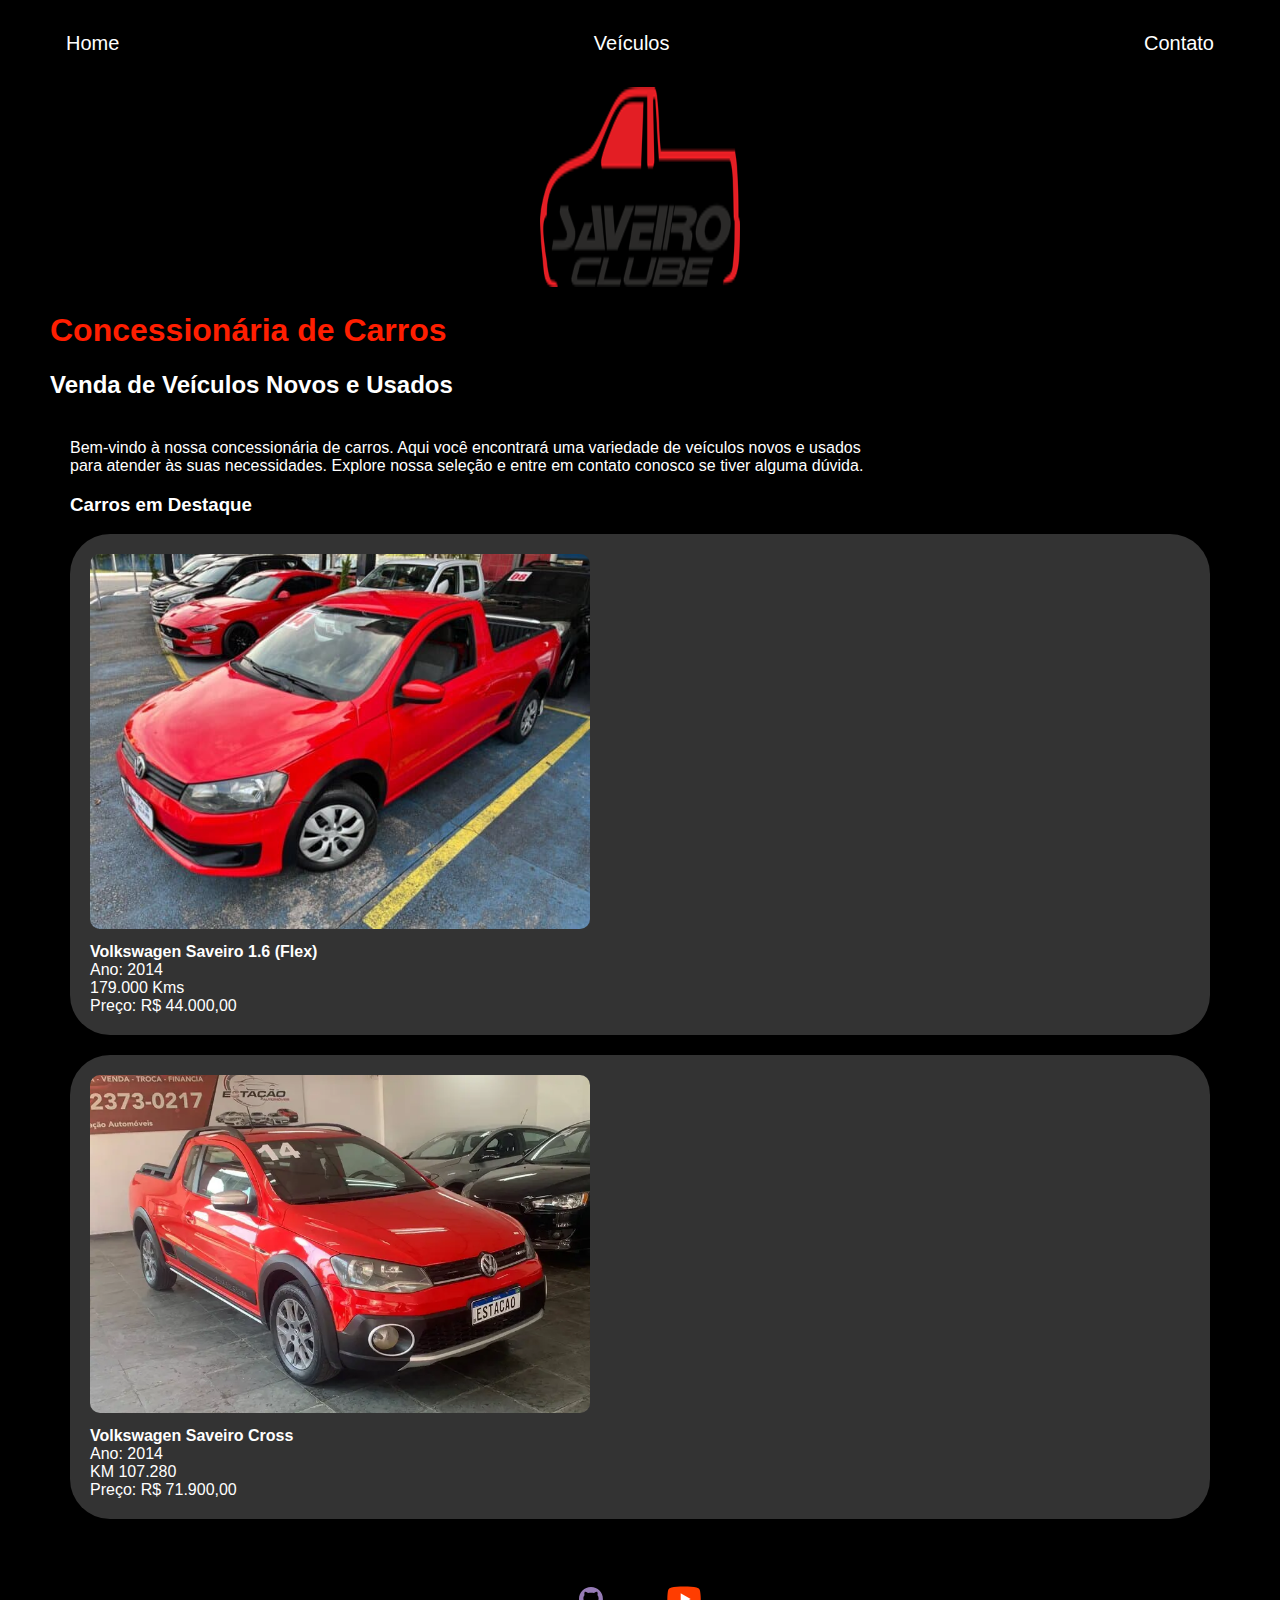
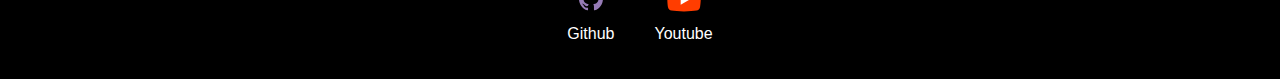
<file: index.html>
<!DOCTYPE html>
<html lang="pt-br">
    <head>
        <meta charset="UTF-8">
        <meta http-equiv="X-UA-Compatible" content="IE=edge">
        <meta name="viewport" content="width=device-width, initial-scale=1.0">
        <title>Concessionária de Carros</title>
        <link rel="stylesheet" href="index.css">
    </head>
    <body>
        <div class="container">
            <nav>
                <ul>
                    <li>
                        <a href="index.html">Home</a>
                    </li>
                    <li>
                        <a href="veiculos.html">Veículos</a>
                    </li>
                    <li>
                        <a href="contact.html">Contato</a>
                    </li>
                </ul>
            </nav>
            <header>
                <div class="center">
                    <img src="./img/saveiro_logo.png" alt="Logo da Concessionária">
                </div>
                <h1>Concessionária de Carros</h1>
                <h2>Venda de Veículos Novos e Usados</h2>
            </header>
            <main>
                <section>
                    Bem-vindo à nossa concessionária de carros. Aqui você encontrará uma variedade de veículos novos e usados <br>
                    para atender às suas necessidades. Explore nossa seleção e entre em contato conosco se tiver alguma dúvida.
                    <br><h3>Carros em Destaque</h3>
                    <div class="car">
                        <a href="SaveiroG6.html"> <img src="./img/saveiroFOGO.jpg" alt="Volkswagen Saveiro 1.6 (Flex)" style="width: 500px;"> </a>
                        <h4>Volkswagen Saveiro 1.6 (Flex)</h4>
                        <p>Ano: 2014</p>
                        <p>179.000 Kms</p>
                        <p>Preço: R$ 44.000,00</p>
                    </div>
                    <div class="car">
                        <a href="SaveiroCross.html"> <img src="./img/saveirodeTiozao.webp" alt="Volkswagen Saveiro Cross 1.6 (Flex) (cab. Estendida) 2014" style="width: 500px;"> </a>
                        <h4>Volkswagen Saveiro Cross</h4>
                        <p>Ano: 2014</p>
                        <p>KM 107.280</p>
                        <p>Preço: R$ 71.900,00</p>
                    </div>
                </section>
            </main>
            <footer>
                <a href="https://github.com/FrancelinoNeto" target="_blank" rel="noopener noreferrer">
                    <img src="./img/github.svg" alt="GitHub">
                    <p>Github</p>
                </a>
                <a href="https://www.youtube.com/@francelinoneto1263" target="_blank" rel="noopener noreferrer">
                    <img src="./img/youtube.svg" alt="YouTube">
                    <p>Youtube</p>
                </a>
            </footer>
        </div>
    </body>
</html>
</file>
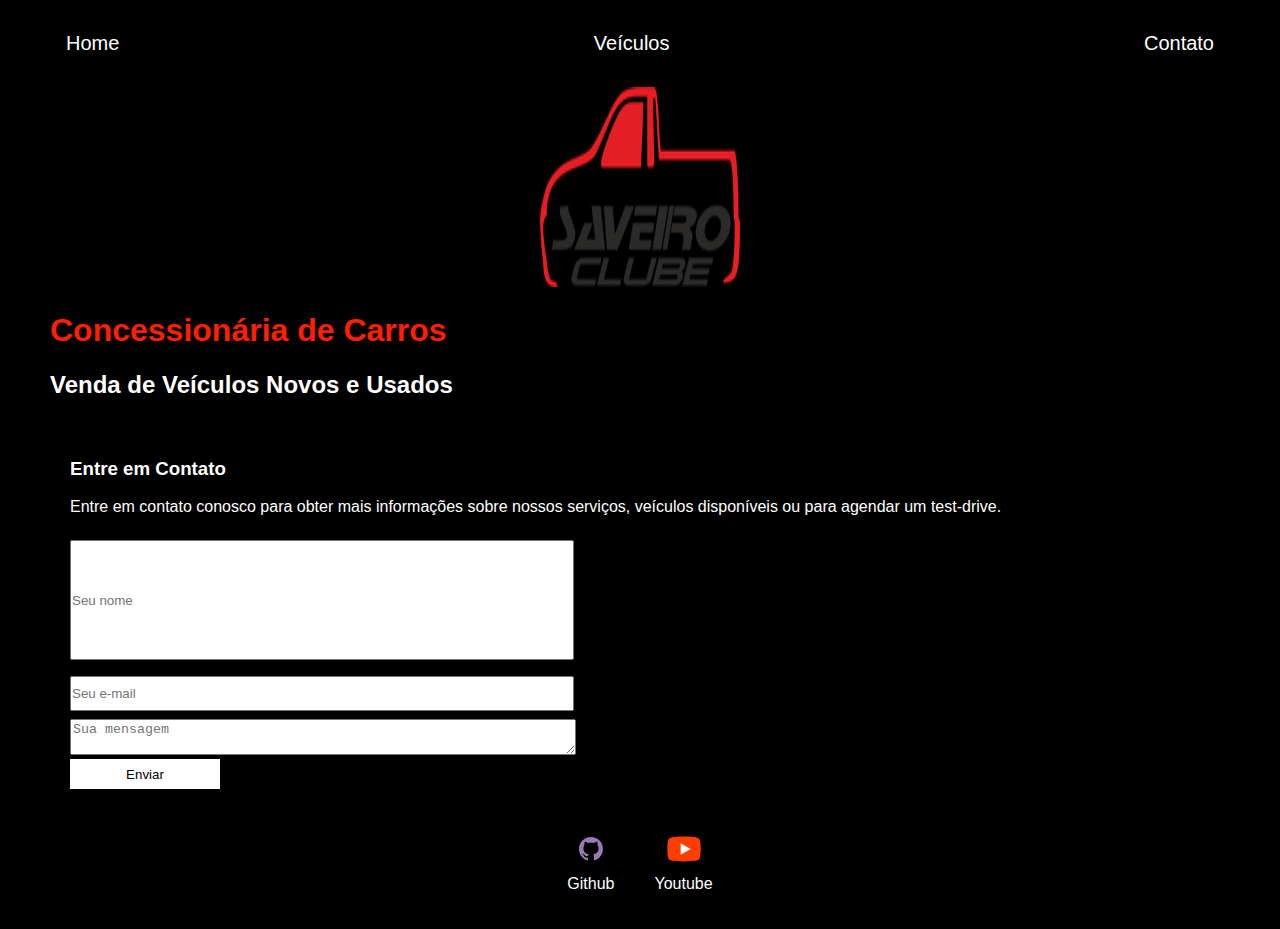
<file: contact.html>
<!DOCTYPE html>
<html lang="pt-br">
<head>
    <meta charset="UTF-8">
    <meta http-equiv="X-UA-Compatible" content="IE=edge">
    <meta name="viewport" content="width=device-width, initial-scale=1.0">
    <title>Concessionária de Carros - Contato</title>
    <link rel="stylesheet" href="index.css">
</head>
<body>
    <div class="container">
        <nav>
            <ul>
                <li>
                    <a href="index.html">Home</a>
                </li>
                <li>
                    <a href="veiculos.html">Veículos</a>
                </li>
                <li>
                    <a href="contact.html">Contato</a>
                </li>
            </ul>
        </nav>
        <header>
            <div class="center">
                <img src="./img/saveiro_logo.png" alt="Logo da Concessionária">
            </div>
            <h1>Concessionária de Carros</h1>
            <h2>Venda de Veículos Novos e Usados</h2>
        </header>
        <main>
            <section>
                <h3>Entre em Contato</h3>
                <p>Entre em contato conosco para obter mais informações sobre nossos serviços, veículos disponíveis ou para agendar um test-drive.</p>
                <form class="contact-form">
                    <input type="text" name="name" placeholder="Seu nome" style="width: 500px;"><br>
                    <input type="email" name="email" placeholder="Seu e-mail" style="width: 500px;"><br>
                    <textarea name="message" placeholder="Sua mensagem" style="width: 500px;"></textarea><br>
                    <button type="submit" style="width: 150px;">Enviar</button>
                </form>
            </section>
        </main>
        <footer>
            <a href="https://github.com/FrancelinoNeto" target="_blank" rel="noopener noreferrer">
                <img src="./img/github.svg" alt="GitHub">
                <p>Github</p>
            </a>
            <a href="https://www.youtube.com/@francelinoneto1263" target="_blank" rel="noopener noreferrer">
                <img src="./img/youtube.svg" alt="YouTube">
                <p>Youtube</p>
            </a>
        </footer>
    </div>
</body>
</html>
</file>
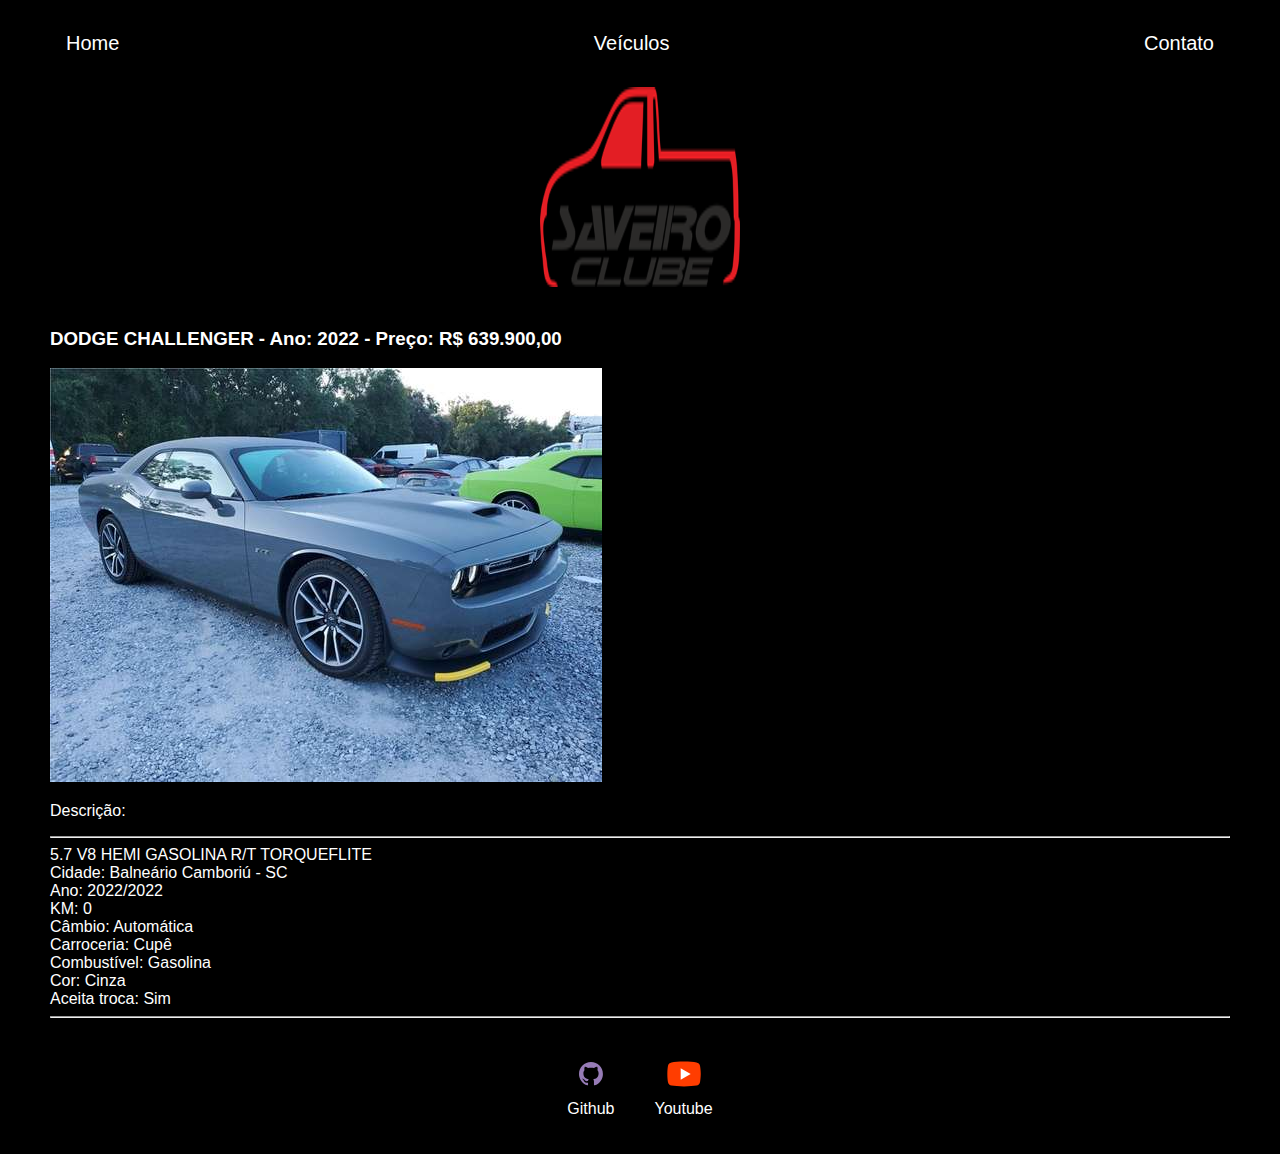
<file: DODGECHALLENGER.html>
<!DOCTYPE html>
<html lang="pt-br">
    <head>
        <meta charset="UTF-8">
        <meta name="viewport" content="width=device-width, initial-scale=1.0">
        <title>DODGE CHALLENGER</title>
        <link rel="stylesheet" href="index.css">
    </head>
    <body>
        <div class="container">
            <nav>
                <ul>
                    <li>
                        <a href="index.html">Home</a>
                    </li>
                    <li>
                        <a href="veiculos.html">Veículos</a>
                    </li>
                    <li>
                        <a href="contact.html">Contato</a>
                    </li>
                </ul>
            </nav>
            <header>
                <div class="center">
                    <img src="./img/saveiro_logo.png" alt="Logo da Concessionária">
                </div>
            </header>
            <br><h3>DODGE CHALLENGER - Ano: 2022 - Preço: R$ 639.900,00</h3>
                <img src="./img/DodgeChallenger.jpg" alt="Volkswagen Saveiro 1.6 (Flex)">
                <p> Descrição: <br>
                    <hr>
                    5.7 V8 HEMI GASOLINA R/T TORQUEFLITE <br>
                    Cidade: Balneário Camboriú - SC <br>
                    Ano: 2022/2022<br>
                    KM: 0<br>
                    Câmbio: Automática<br>
                    Carroceria: Cupê<br>
                    Combustível: Gasolina<br>
                    Cor: Cinza<br>
                    Aceita troca: Sim <br>
                    <hr>
                </p>
            <footer>
                <a href="https://github.com/FrancelinoNeto" target="_blank" rel="noopener noreferrer">
                    <img src="./img/github.svg" alt="GitHub">
                    <p>Github</p>
                </a>
                <a href="https://www.youtube.com/@francelinoneto1263" target="_blank" rel="noopener noreferrer">
                    <img src="./img/youtube.svg" alt="YouTube">
                    <p>Youtube</p>
                </a>
            </footer>
        </div>
    </body>
</html>
</file>
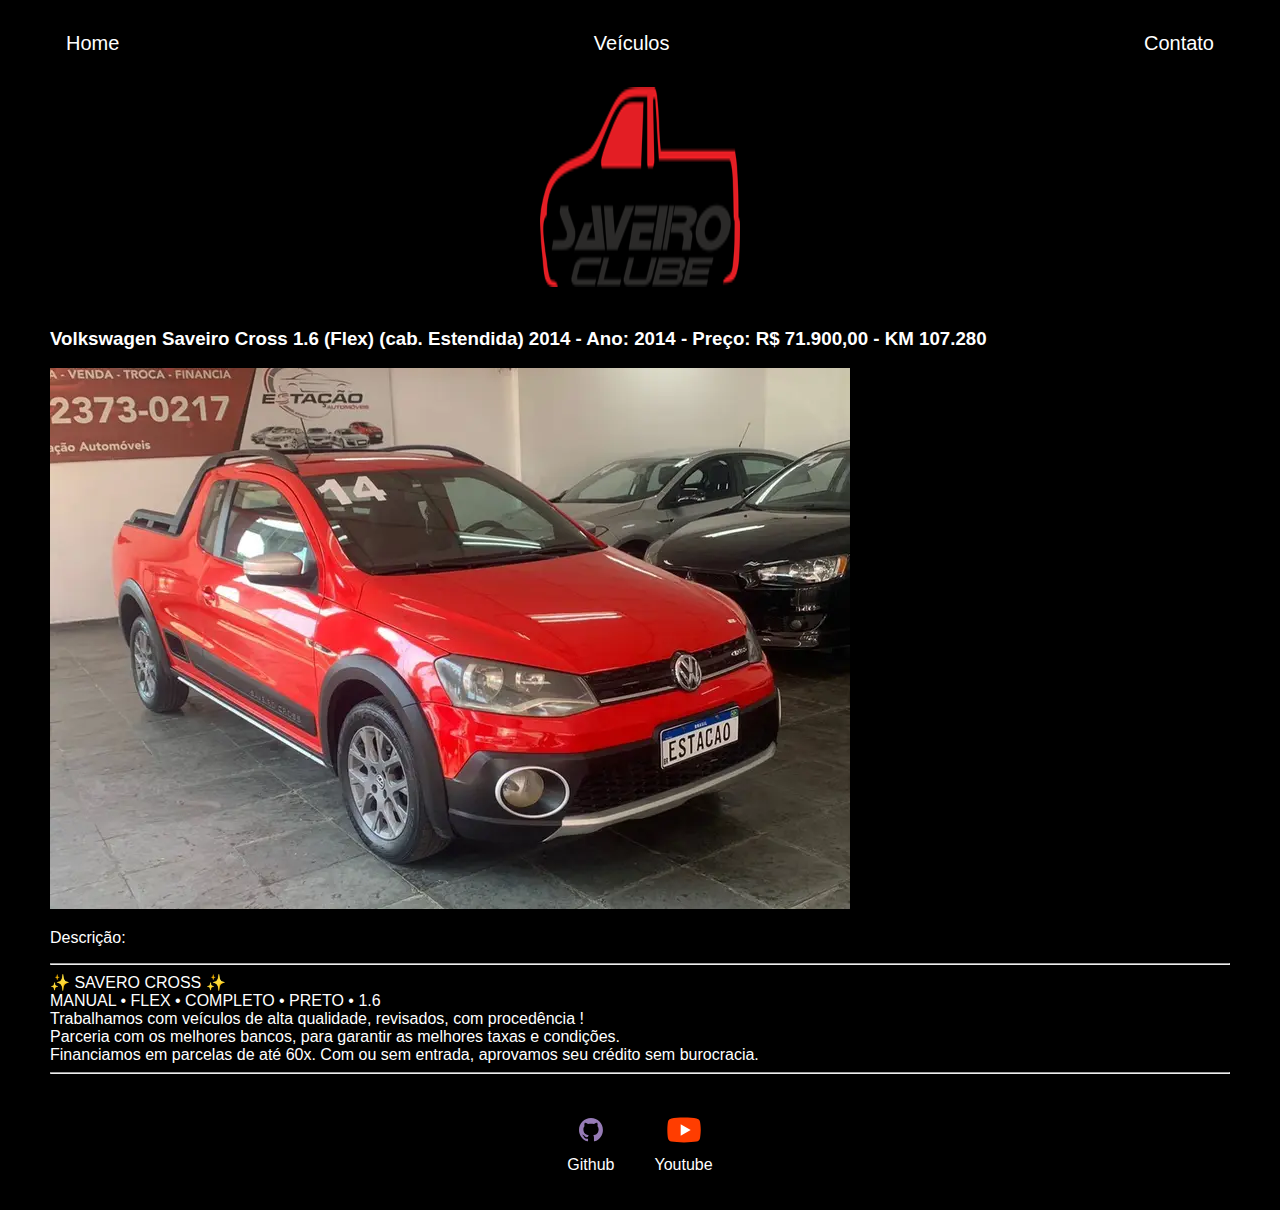
<file: SaveiroCross.html>
<!DOCTYPE html>
<html lang="pt-br">
    <head>
        <meta charset="UTF-8">
        <meta name="viewport" content="width=device-width, initial-scale=1.0">
        <title>Saveiro Cross</title>
        <link rel="stylesheet" href="index.css">
    </head>
    <body>
        <div class="container">
            <nav>
                <ul>
                    <li>
                        <a href="index.html">Home</a>
                    </li>
                    <li>
                        <a href="veiculos.html">Veículos</a>
                    </li>
                    <li>
                        <a href="contact.html">Contato</a>
                    </li>
                </ul>
            </nav>
            <header>
                <div class="center">
                    <img src="./img/saveiro_logo.png" alt="Logo da Concessionária">
                </div>
            </header>
            <br><h3> Volkswagen Saveiro Cross 1.6 (Flex) (cab. Estendida) 2014 - Ano: 2014 - Preço: R$ 71.900,00 - KM 107.280</h3>
                <img src="./img/saveirodeTiozao.webp" alt="Volkswagen Saveiro Cross 1.6 (Flex) (cab. Estendida) 2014">
                <p> Descrição: <br>
                    <hr>
                    ✨ SAVERO CROSS ✨<br>
                    MANUAL • FLEX • COMPLETO • PRETO • 1.6 <br>
                    Trabalhamos com veículos de alta qualidade, revisados, com procedência ! <br>
                    Parceria com os melhores bancos, para garantir as melhores taxas e condições. <br>
                    Financiamos em parcelas de até 60x. Com ou sem entrada, aprovamos seu crédito sem burocracia. <br>
                    <hr>
                </p>
            <footer>
                <a href="https://github.com/FrancelinoNeto" target="_blank" rel="noopener noreferrer">
                    <img src="./img/github.svg" alt="GitHub">
                    <p>Github</p>
                </a>
                <a href="https://www.youtube.com/@francelinoneto1263" target="_blank" rel="noopener noreferrer">
                    <img src="./img/youtube.svg" alt="YouTube">
                    <p>Youtube</p>
                </a>
            </footer>
        </div>
    </body>
</html>
</file>
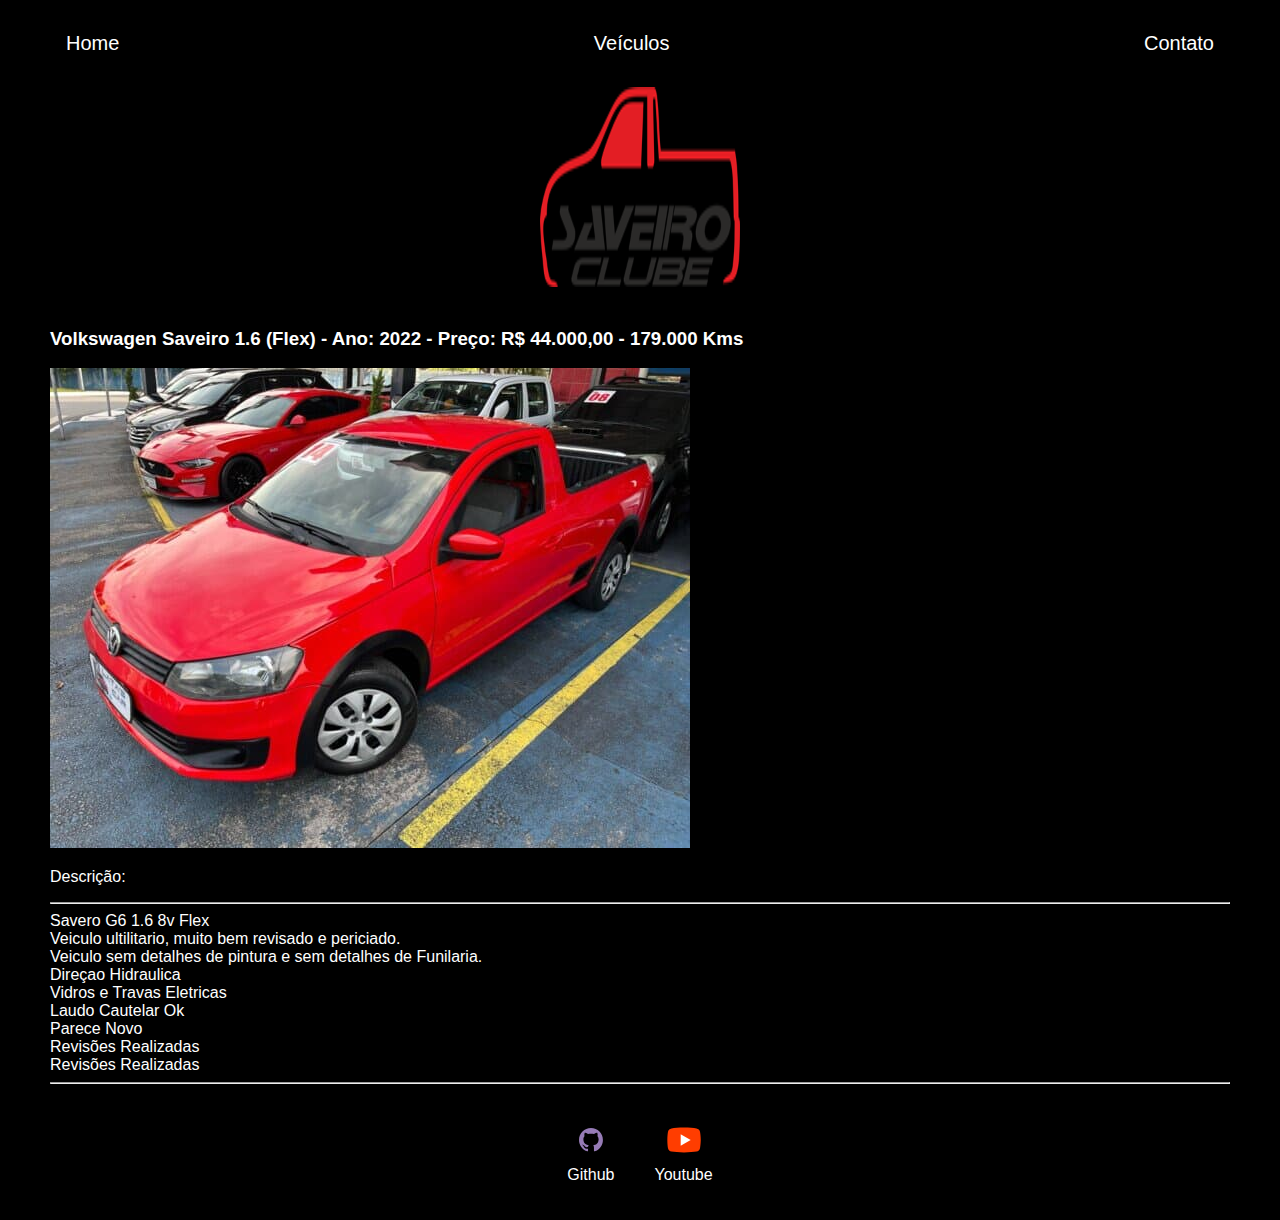
<file: SaveiroG6.html>
<!DOCTYPE html>
<html lang="pt-br">
    <head>
        <meta charset="UTF-8">
        <meta name="viewport" content="width=device-width, initial-scale=1.0">
        <title>Saveiro G6</title>
        <link rel="stylesheet" href="index.css">
    </head>
    <body>
        <div class="container">
            <nav>
                <ul>
                    <li>
                        <a href="index.html">Home</a>
                    </li>
                    <li>
                        <a href="veiculos.html">Veículos</a>
                    </li>
                    <li>
                        <a href="contact.html">Contato</a>
                    </li>
                </ul>
            </nav>
            <header>
                <div class="center">
                    <img src="./img/saveiro_logo.png" alt="Logo da Concessionária">
                </div>
            </header>
            <br><h3>Volkswagen Saveiro 1.6 (Flex) - Ano: 2022 - Preço: R$ 44.000,00 - 179.000 Kms</h3>
                <img src="./img/saveiroFOGO.jpg" alt="Volkswagen Saveiro 1.6 (Flex)">
                <p> Descrição: <br>
                    <hr>
                    Savero G6 1.6 8v Flex <br>
                    Veiculo ultilitario, muito bem revisado e periciado. <br>
                    Veiculo sem detalhes de pintura e sem detalhes de Funilaria. <br>
                    Direçao Hidraulica <br>
                    Vidros e Travas Eletricas <br>
                    Laudo Cautelar Ok <br>
                    Parece Novo <br>
                    Revisões Realizadas <br>
                    Revisões Realizadas
                    <hr>
                </p>
            <footer>
                <a href="https://github.com/FrancelinoNeto" target="_blank" rel="noopener noreferrer">
                    <img src="./img/github.svg" alt="GitHub">
                    <p>Github</p>
                </a>
                <a href="https://www.youtube.com/@francelinoneto1263" target="_blank" rel="noopener noreferrer">
                    <img src="./img/youtube.svg" alt="YouTube">
                    <p>Youtube</p>
                </a>
            </footer>
        </div>
    </body>
</html>
</file>
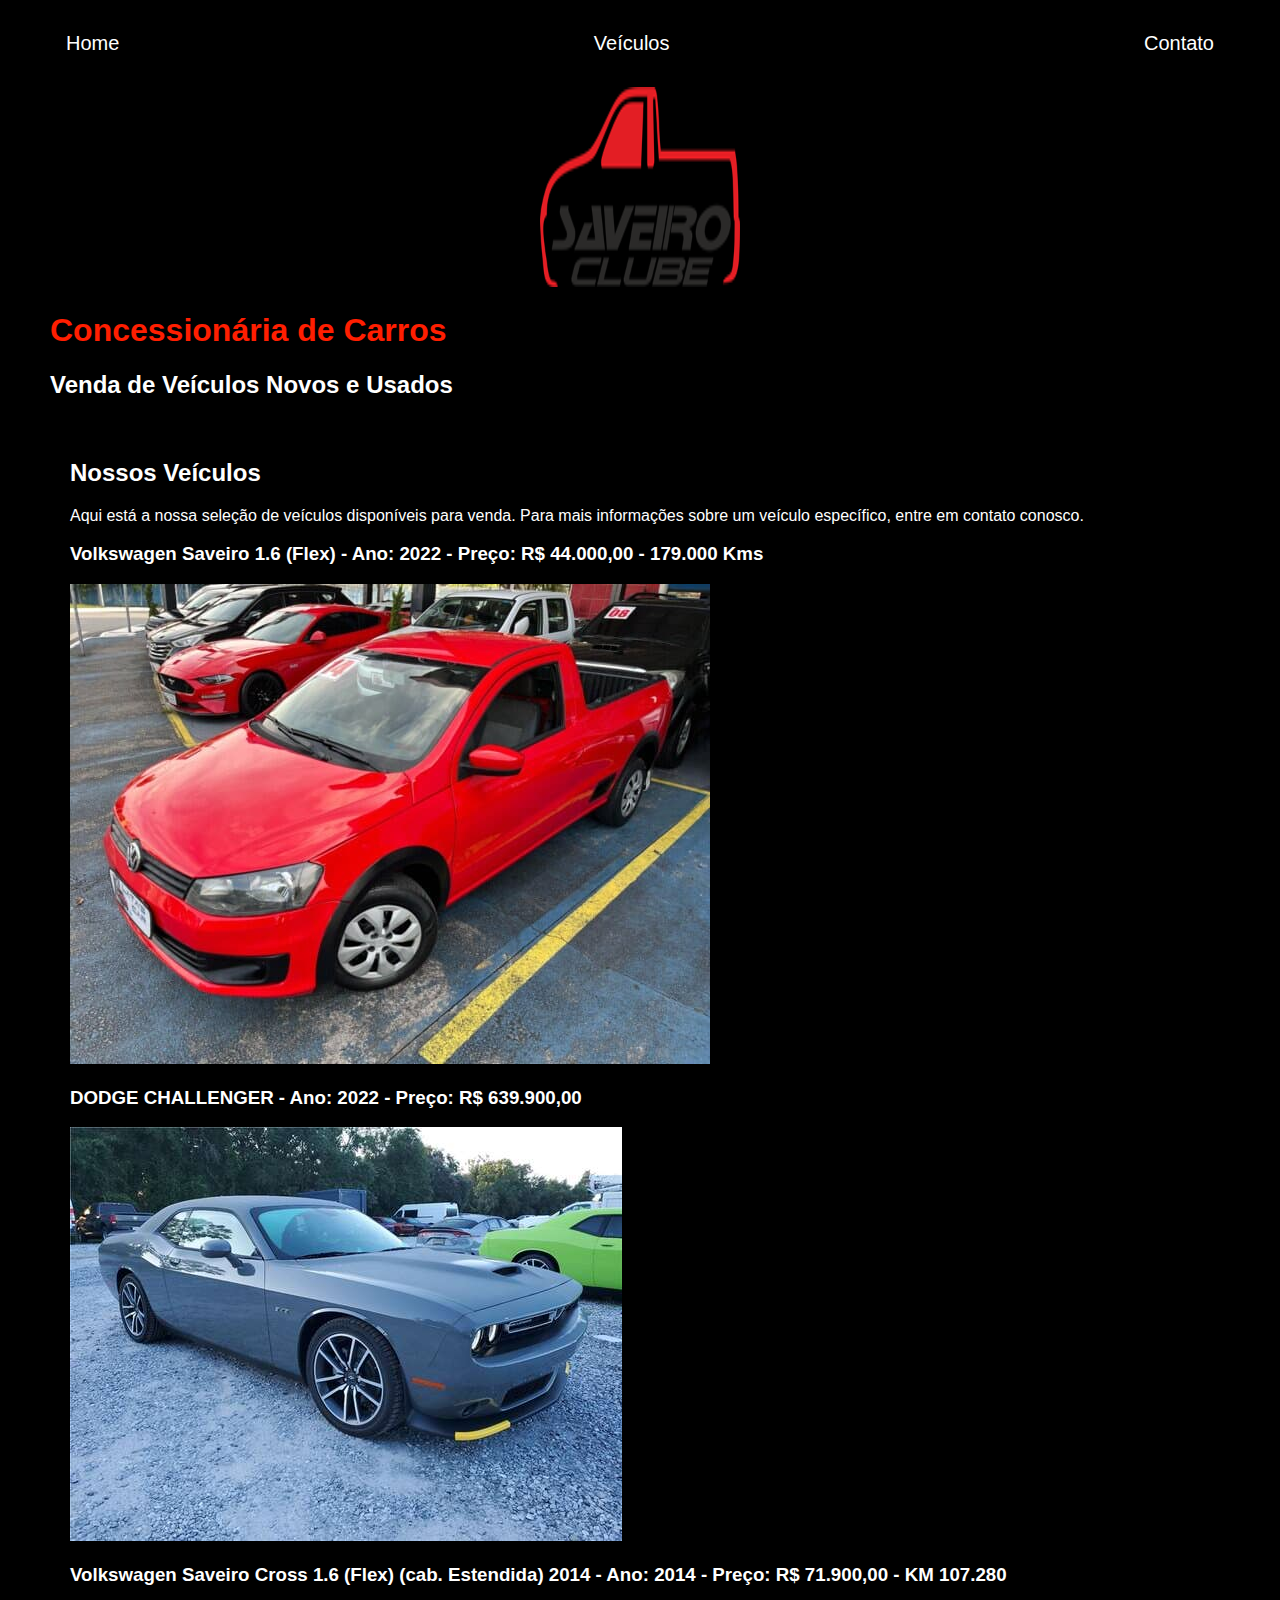
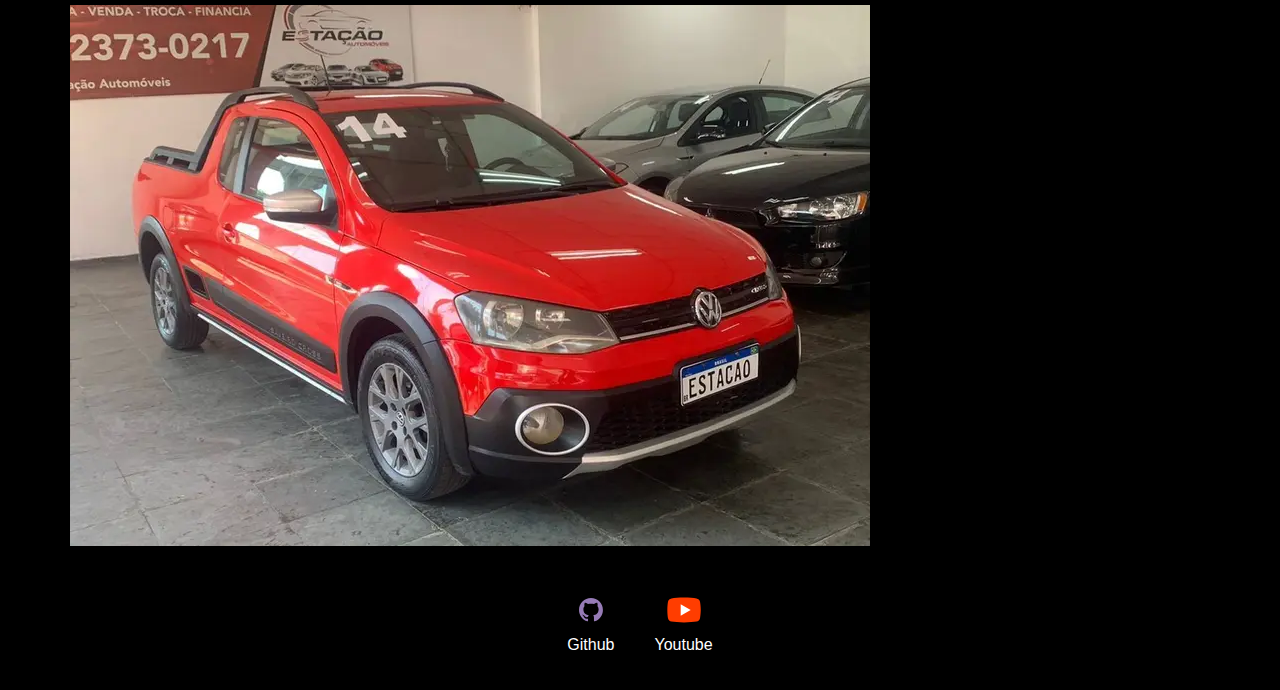
<file: veiculos.html>
<!DOCTYPE html>
<html lang="pt-br">
    <head>
        <meta charset="UTF-8">
        <meta http-equiv="X-UA-Compatible" content="IE=edge">
        <meta name="viewport" content="width=device-width, initial-scale=1.0">
        <title>Concessionária de Carros - Veículos</title>
        <link rel="stylesheet" href="index.css">
    </head>
    <body>
        <div class="container">
            <nav>
                <ul>
                    <li>
                        <a href="index.html">Home</a>
                    </li>
                    <li>
                        <a href="veiculos.html">Veículos</a>
                    </li>
                    <li>
                        <a href="contact.html">Contato</a>
                    </li>
                </ul>
            </nav>
            <header>
                <div class="center">
                    <img src="./img/saveiro_logo.png" alt="Logo da Concessionária">
                </div>
                <h1>Concessionária de Carros</h1>
                <h2>Venda de Veículos Novos e Usados</h2>
            </header>
            <main>
                <section>
                    <h2>Nossos Veículos</h2>
                    <p>Aqui está a nossa seleção de veículos disponíveis para venda. Para mais informações sobre um veículo específico, entre em contato conosco.</p>
                    <h3><a href="SaveiroG6.html">Volkswagen Saveiro 1.6 (Flex) - Ano: 2022 - Preço: R$ 44.000,00 - 179.000 Kms</h3></a>
                            <img src="./img/saveiroFOGO.jpg" alt="Volkswagen Saveiro 1.6 (Flex)">
                <br><h3><a href="DODGECHALLENGER.html">DODGE CHALLENGER - Ano: 2022 - Preço: R$ 639.900,00</h3></a>
                            <img src="./img/DodgeChallenger.jpg" alt="Volkswagen Saveiro 1.6 (Flex)">
                <br><h3><a href="SaveiroCross.html">Volkswagen Saveiro Cross 1.6 (Flex) (cab. Estendida) 2014 - Ano: 2014 - Preço: R$ 71.900,00 - KM 107.280</h3></a>
                            <img src="./img/saveirodeTiozao.webp" alt="Volkswagen Saveiro Cross 1.6 (Flex) (cab. Estendida) 2014">
                </section>
            </main>
            <footer>
                <a href="https://github.com/FrancelinoNeto" target="_blank" rel="noopener noreferrer">
                    <img src="./img/github.svg" alt="GitHub">
                    <p>Github</p>
                </a>
                <a href="https://www.youtube.com/@francelinoneto1263" target="_blank" rel="noopener noreferrer">
                    <img src="./img/youtube.svg" alt="YouTube">
                    <p>Youtube</p>
                </a>
            </footer>
        </div>
    </body>
</html>
</file>
<file: index.css>
body {
    color: white;
    background-color: #000000;
    font-family: Arial, Helvetica, sans-serif;
    margin: 0;
    padding: 0;
}

ul {
    display: flex;
    justify-content: space-between;
    list-style-type: none;
    align-items: center;
    padding: 16px;
}

a {
    color: white;
    text-decoration: none;
}

header img {
    width: 200px;
    height: 200px;
}

.center {
    text-align: center;
}

h1 {
    color: #ff1e00;
}

footer img {
    width: 40px;
    height: 40px;
}

footer {
    display: flex;
    justify-content: center;
}

footer a {
    margin: 20px;
    text-align: center;
}

footer p {
    margin-top: 2px;
}

.container {
    padding: 0px 50px;
}

nav a {
    font-size: 20px;
}

nav a:hover {
    color: #ff1e00;
}

section a:hover {
    color: #ff1e00;
}

.contact-form input{
    width: 100%;
    padding: 8px 0;
    margin: 8px 0;
}

.contact-form input[type=text] {
    height: 100px;
}

button {
    color: black;
    background-color: white;
    border: none;
    width: 100px;
    height: 30px;
}

main {
    padding: 20px;
}

.car {
    background-color: #333;
    padding: 20px;
    border-radius: 40px;
    margin-bottom: 20px;
}

.car img {
    width: 100%;
    border-radius: 10px;
    margin-bottom: 10px;
}

.car h4, .car p {
    margin: 0;
}
</file>
